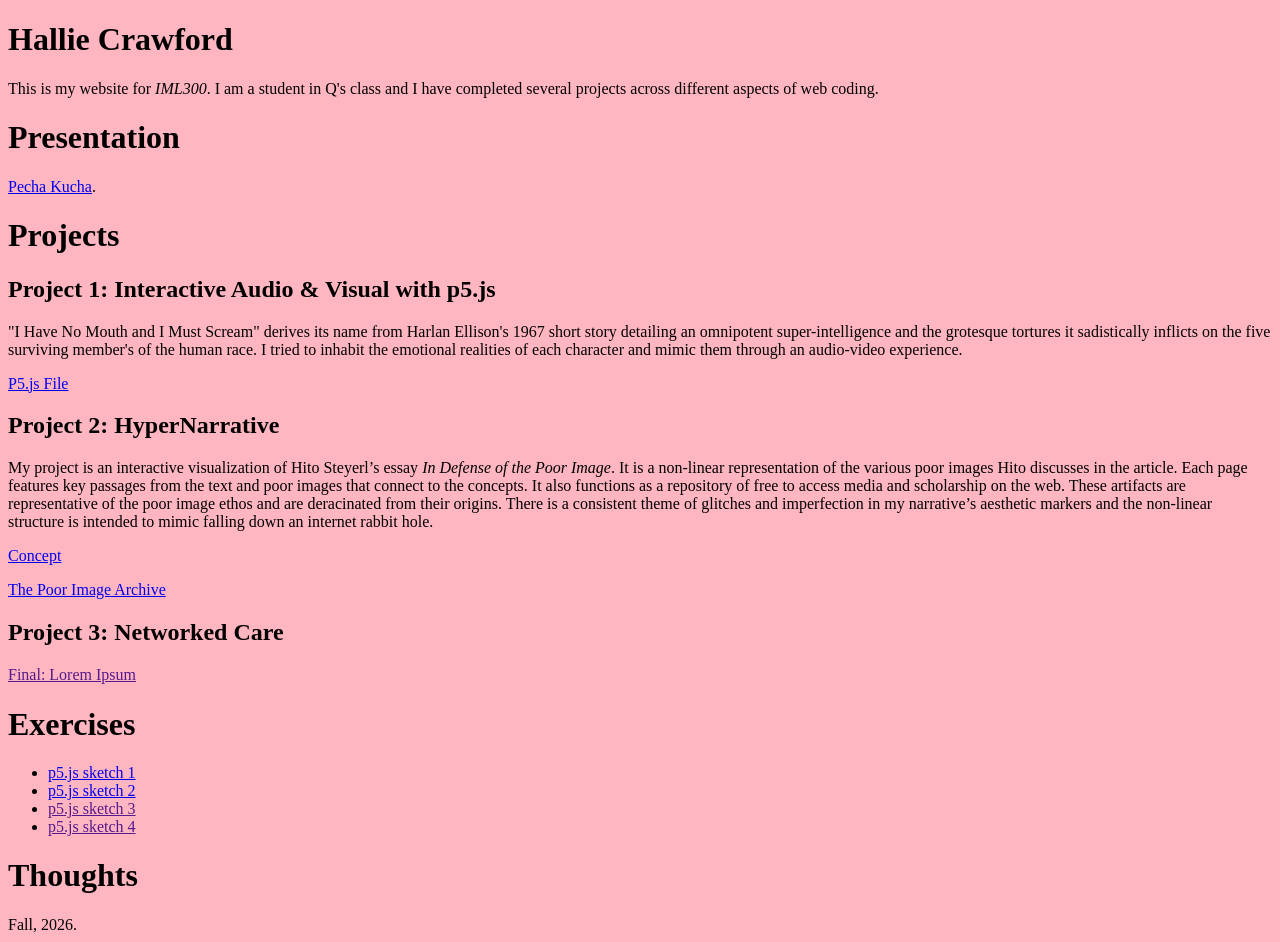
<file: Archive/index.html>
<!DOCTYPE html>
<html>
  <head>
    <meta charset="UTF-8" />
    <title>Hallie's Homepage</title>
  </head>

  <body>
    <body style="background-color: lightpink;">

</body>
    <div>
      <h1>Hallie Crawford</h1>
      <p>
        This is my website for <i>IML300</i>. I am a student in Q's class and I have completed several projects across different aspects of web coding.
      </p>
    </div>

    <div>
      <h1>Presentation</h1>
     <p><a href="https://docs.google.com/presentation/d/1ZiZC4xlVh_9MObLnaEwjDadaSevzupGT395gIhr16mw/edit?usp=sharing">Pecha Kucha</a>.</p>
    </div>

    <div>
      <h1>Projects</h1>
      <h2>Project 1: Interactive Audio & Visual with p5.js</h2>
      <p>"I Have No Mouth and I Must Scream" derives its name from Harlan Ellison's 1967 short story detailing an omnipotent super-intelligence and the grotesque tortures it sadistically inflicts on the five surviving member's of the human race. I tried to inhabit the emotional realities of each character and mimic them through an audio-video experience.</p>
      <p><a href="https://thecomposingrooms.com/research/reading/2013/e-flux_Hito%20Steyerl_15.pdf">P5.js File</a></p>
      <h2>Project 2: HyperNarrative</h2>
      <p>My project is an interactive visualization of Hito Steyerl’s essay <i>In Defense of the Poor Image</i>. It is a non-linear representation of the various poor images Hito discusses in the article. Each page features key passages from the text and poor images that connect to the concepts. It also functions as a repository of free to access media and scholarship on the web. These artifacts are representative of the poor image ethos and are deracinated from their origins. There is a consistent theme of glitches and imperfection in my narrative’s aesthetic markers and the non-linear structure is intended to mimic falling down an internet rabbit hole.</p>
      <p><a href="https://docs.google.com/document/d/1A7jEGrxZsZeX8aRWegC81qNX59wS7s9YS8ULY3oFLEM/edit?usp=sharing">Concept</a></p>
      <p><a href="https://lhcrawfo-glitch.github.io/IML300/Project-2/index.html">The Poor Image Archive</a></p>
      <h2>Project 3: Networked Care</h2>
      <a href="">Final: Lorem Ipsum</a>
    </div>

    <div>
      <h1>Exercises</h1>
      <ul>
        <li><a href="https://editor.p5js.org/Hcraw/sketches/_-SPQxUYH">p5.js sketch 1</a></li>
        <li><a href="https://editor.p5js.org/Hcraw/sketches/DL5yGQPXf">p5.js sketch 2</a></li>
        <li><a href="">p5.js sketch 3</a></li>
        <li><a href="">p5.js sketch 4</a></li>
      </ul>
    </div>

    <!--add a h1 element called 'Thoughts' Below-->
    <h1>Thoughts</h1>

    <footer>Fall, 2026.</footer>
  </body>
</html>
</file>
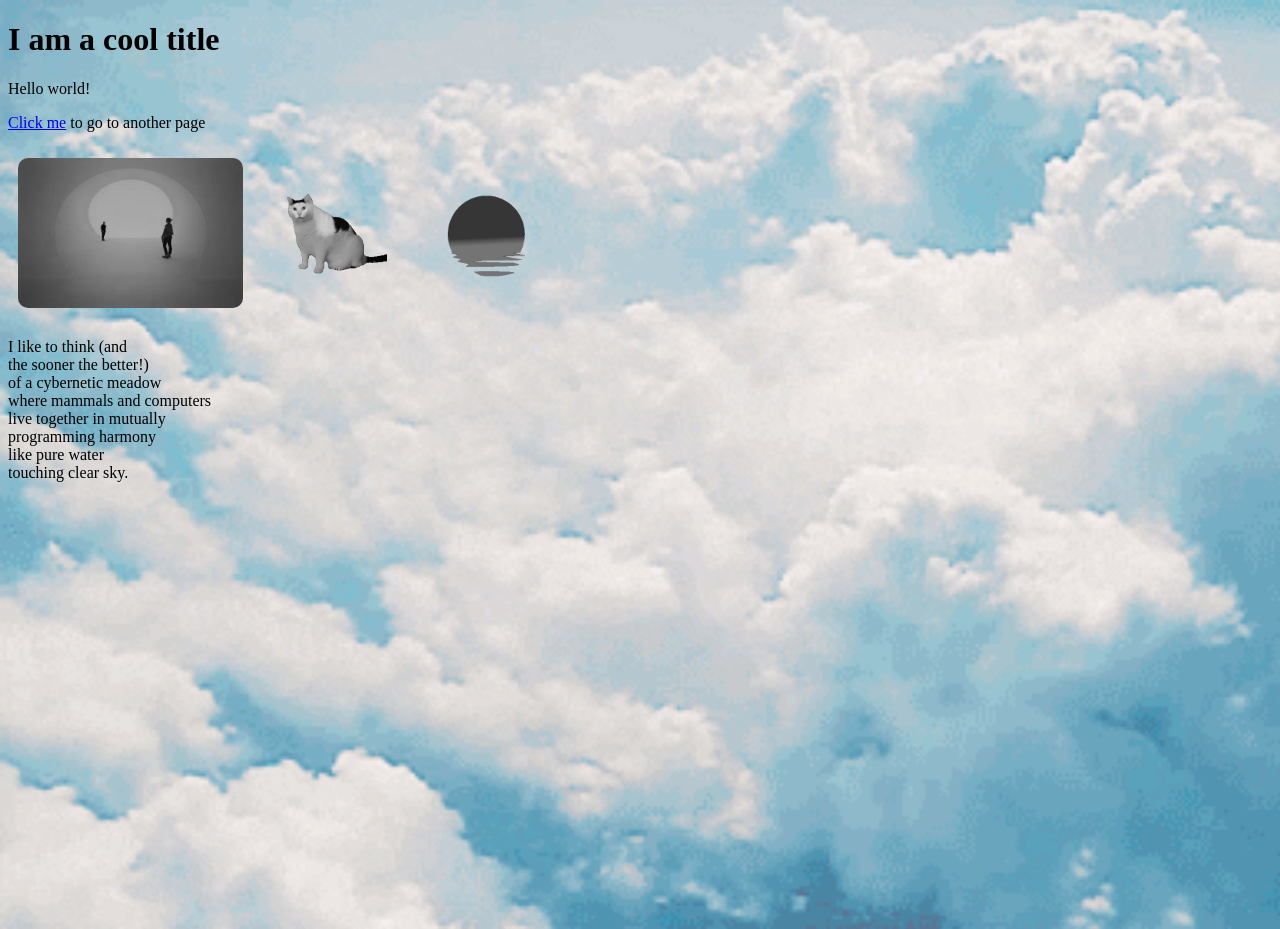
<file: html-portrait/index.html>
<!DOCTYPE html>
<html lang="en">
  <head>
    <meta charset="UTF-8" />
    <meta name="viewport" content="width=device-width, initial-scale=1.0" />
    <title>HTML demo</title>
    <link rel="stylesheet" href="style.css" />
  </head>
  <body>
    <h1>I am a cool title</h1>
    <p>Hello world!</p>
    <p><a href="page-2.html">Click me</a> to go to another page</p>
    <img src="assets/1.jpg" />
    <img src="assets/cat.gif" />
    <img src="assets/sunset.gif" />

    <p id="p1">
      I like to think (and<br />
      the sooner the better!)<br />
      of a cybernetic meadow<br />
      where mammals and computers<br />
      live together in mutually<br />
      programming harmony<br />
      like pure water<br />
      touching clear sky.
    </p>

    <!--     add an image of your choice below -->

    <!--     add a paragraph of your choice below -->

    <!--     add a link of your choice below -->

    <!--    create a third html page in this project -->
  </body>
</html>
</file>
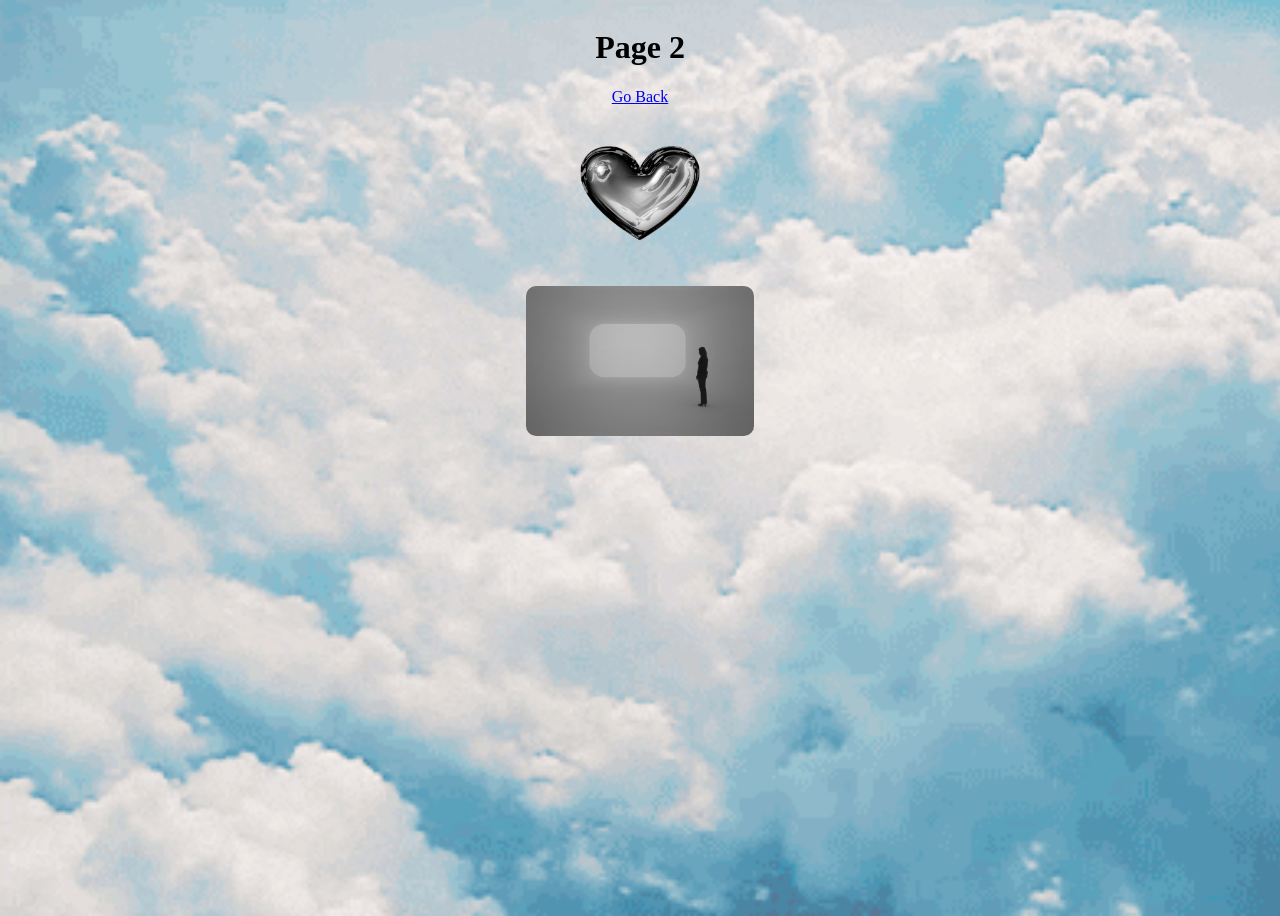
<file: html-portrait/page-2.html>
<!DOCTYPE html>
<html lang="en">
  <head>
    <meta charset="UTF-8" />
    <meta name="viewport" content="width=device-width, initial-scale=1.0" />
    <title>HTML demo</title>
    <link rel="stylesheet" href="style.css" />
  </head>
  <body class="specialCenter">
    <h1>Page 2</h1>
    <a href="index.html">Go Back</a>
    <img src="assets/heart.webp" />
    <img src="assets/2.jpg" />
  </body>
</html>
</file>
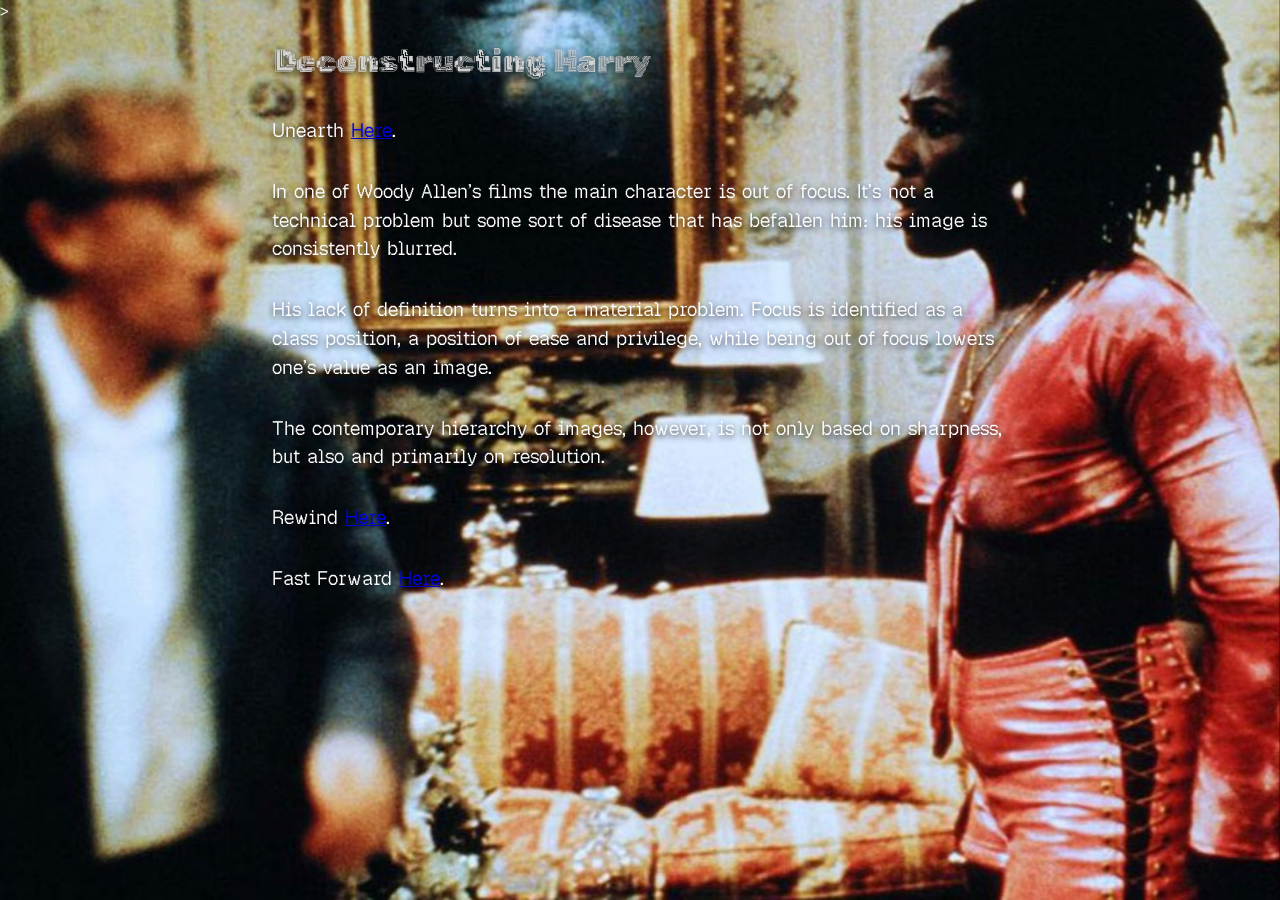
<file: Project-2/page1.html>
<!DOCTYPE html>
<html lang="en">
    <head>
        <meta charset="UTF-8" />
        <link rel="stylesheet" href="style.css">
        <title>PoorImageArchivePage1</title>
    </head>
    <body>
        <img src="Harry.jpeg" 
              >
        <sketch>></sketch>
    <p id="text">Deconstructing Harry</p>
        <p>Unearth <a href="https://www.youtube.com/watch?v=ur54Zb5_oog">Here</a>.</p>
        <p>In one of Woody Allen’s films the main character is out of focus. It’s not a technical problem but some sort of disease that has befallen him: his image is consistently blurred.</p>
        <p>His lack of definition turns into a material problem. Focus is identified as a class position, a position of ease and privilege, while being out of focus lowers one’s value as an image.</p>
        <p>The contemporary hierarchy of images, however, is not only based on sharpness, but also and primarily on resolution.</p>
    <p>Rewind <a href="index.html">Here</a>.</p>
    <p>Fast Forward <a href="page2.html">Here</a>.</p>
    </body>
</html>
</file>
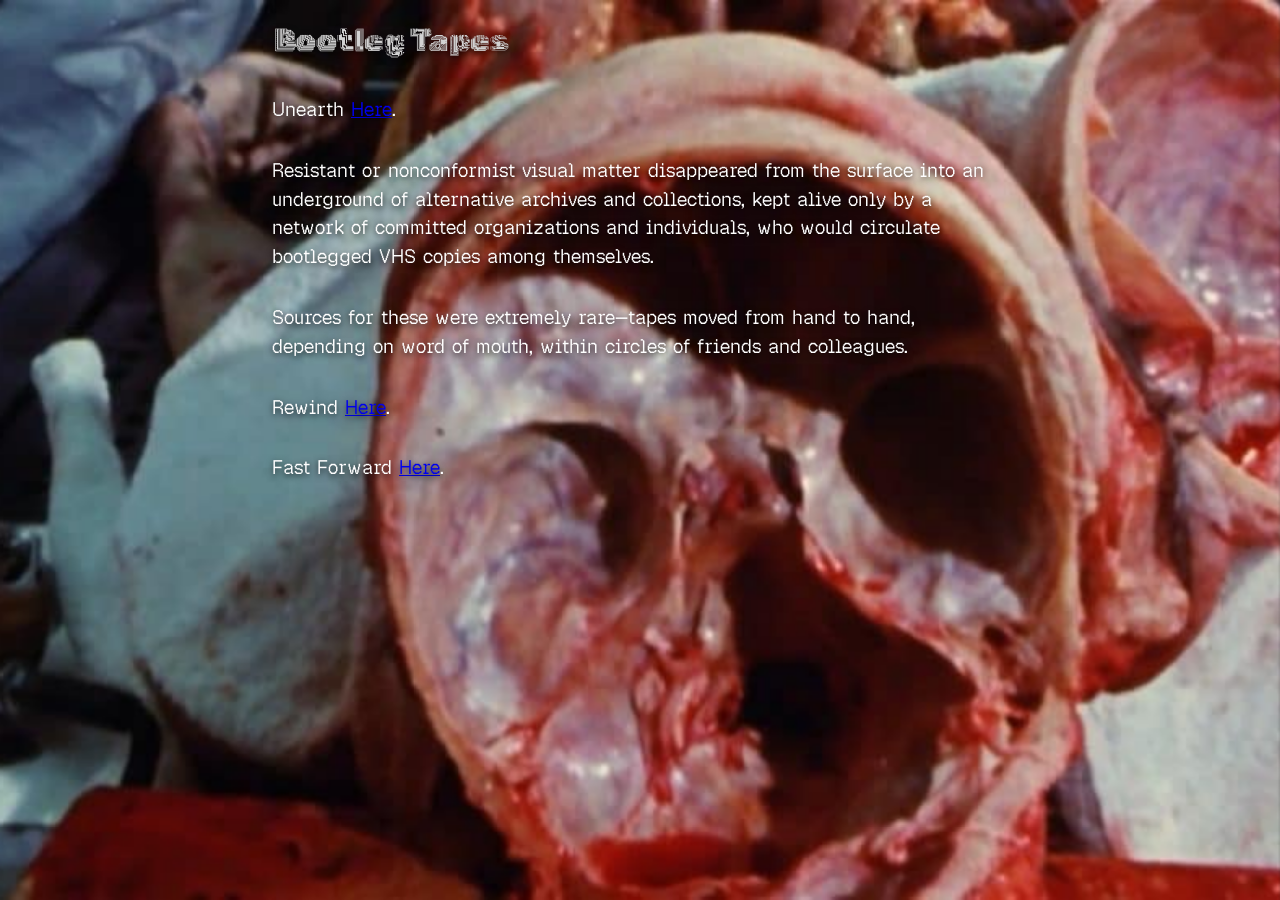
<file: Project-2/page2.html>
<!DOCTYPE html>
<html lang="en">
    <head>
        <meta charset="UTF-8" />
         <link rel="stylesheet" href="style.css">
        <title>PoorImageArchivePage2</title>
    </head>
    <body>
        <img src="facesofdeath.jpeg" 
              >
    <p id="text">Bootleg Tapes</p>
        <p>Unearth <a href="https://www.youtube.com/watch?v=wgogc_mzyK8&list=PLukJhqAl84El0q2XkyecIdTjvfolmDnek&rco=1">Here</a>.</p>
        <p>Resistant or nonconformist visual matter disappeared from the surface into an underground of alternative archives and collections, kept alive only by a network of committed organizations and individuals, who would circulate bootlegged VHS copies among themselves.</p>
        <p>Sources for these were extremely rare—tapes moved from hand to hand, depending on word of mouth, within circles of friends and colleagues.</p>
    <p>Rewind <a href="page1.html">Here</a>.</p>
    <p>Fast Forward <a href="page3.html">Here</a>.</p>
    </body>
</html>
</file>
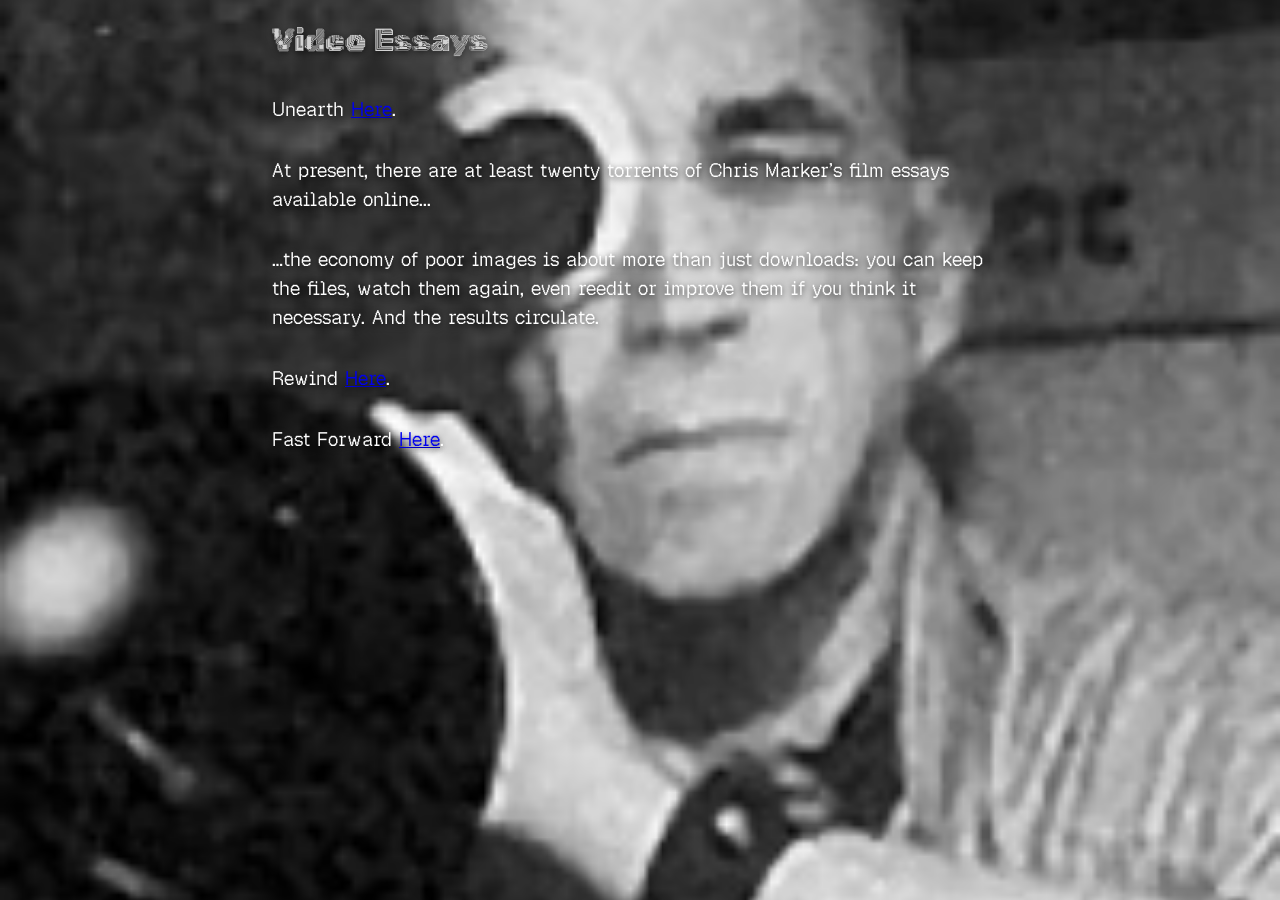
<file: Project-2/page3.html>
<!DOCTYPE html>
<html lang="en">
    <head>
        <meta charset="UTF-8" />
         <link rel="stylesheet" href="style.css">
        <title>PoorImageArchivePage3</title>
    </head>
    <body>
        <img src="chrismarker.jpeg" 
              >
     <p id="text">Video Essays</p>
        <p>Unearth <a href="https://www.youtube.com/watch?v=LeiMinfuBoY">Here</a>.</p>
        <p>At present, there are at least twenty torrents of Chris Marker’s film essays available online...</p>
        <p>…the economy of poor images is about more than just downloads: you can keep the files, watch them again, even reedit or improve them if you think it necessary. And the results circulate.</p>
    <p>Rewind <a href="page2.html">Here</a>.</p>
    <p>Fast Forward <a href="page4.html">Here</a>.</p>
    </body>
</html>
</file>
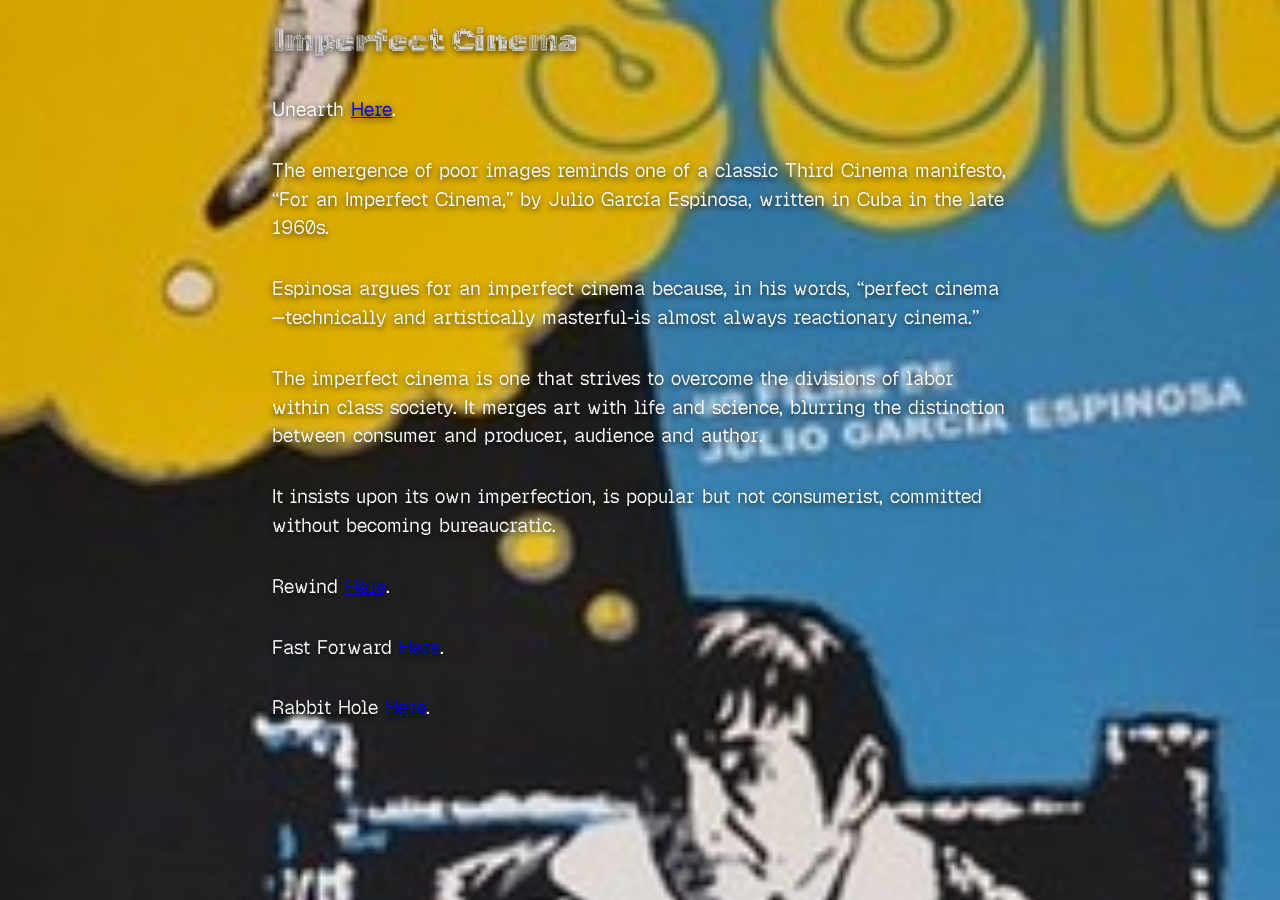
<file: Project-2/page4.html>
<!DOCTYPE html>
<html lang="en">
    <head>
        <meta charset="UTF-8" />
        <link rel="stylesheet" href="style.css">
        <title>PoorImageArchivePage4</title>
    </head>
    <body>
        <img src="espinosa.jpeg" 
              >
    <p id="text">Imperfect Cinema</p>
        <p>Unearth <a href="https://www.ejumpcut.org/archive/onlinessays/JC20folder/ImperfectCinema.html">Here</a>.</p>
        <p>The emergence of poor images reminds
one of a classic Third Cinema manifesto, “For an
Imperfect Cinema,” by Julio García Espinosa,
written in Cuba in the late 1960s.</p>
        <p>Espinosa argues
for an imperfect cinema because, in his words,
“perfect cinema—technically and artistically masterful-is almost always reactionary cinema.”</p>
        <p>The imperfect cinema is one that strives to overcome the divisions of labor within class society. It merges art with life and science, blurring the distinction between consumer and producer, audience and author.</p>
        <p>It insists upon its own imperfection, is popular but not consumerist, committed without becoming bureaucratic.</p>
    <p>Rewind <a href="page3.html">Here</a>.</p>
    <p>Fast Forward <a href="page7.html">Here</a>.</p>
    <p>Rabbit Hole <a href="page5.html">Here</a>.</p>
    </body>
</html>
</file>
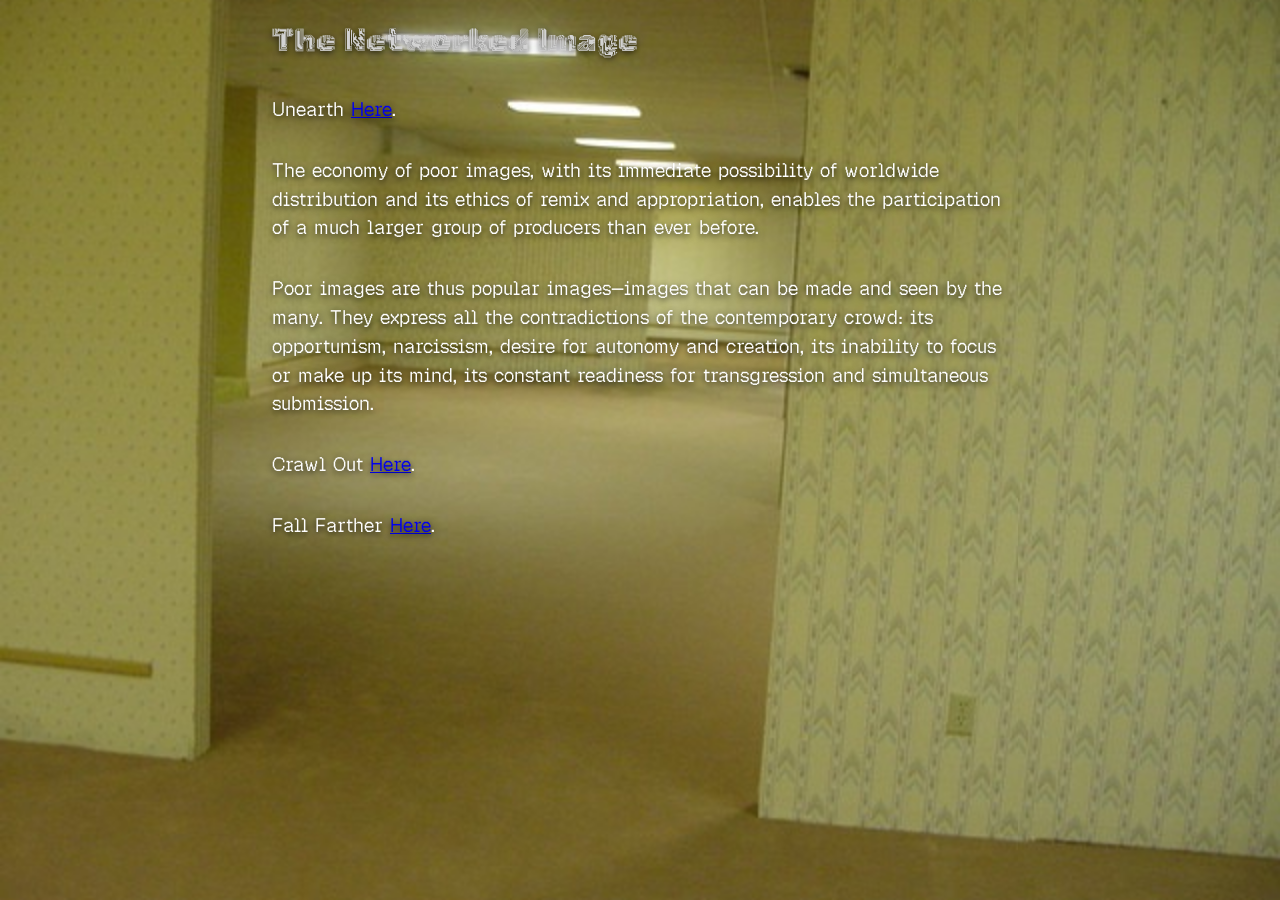
<file: Project-2/page5.html>
<!DOCTYPE html>
<html lang="en">
    <head>
        <meta charset="UTF-8" />
         <link rel="stylesheet" href="style.css">
        <title>PoorImageArchivePage5</title>
    </head>
    <body>
        <img src="backrooms1.jpeg" 
              >
    <p id="text">The Networked Image</p>
        <p>Unearth <a href="https://www.youtube.com/watch?v=H4dGpz6cnHo">Here</a>.</p>
        <p>The economy of poor images, with its immediate possibility of worldwide distribution and its ethics of remix and appropriation, enables the participation of a much larger group of producers than ever before.</p>
        <p>Poor images are thus popular images—images
that can be made and seen by the many. They
express all the contradictions of the contemporary
crowd: its opportunism, narcissism, desire for
autonomy and creation, its inability to focus or make
up its mind, its constant readiness for transgression
and simultaneous submission.</p>
    <p>Crawl Out <a href="page4.html">Here</a>.</p>
    <p>Fall Farther <a href="page6.html">Here</a>.</p>
    </body>
</html>
</file>
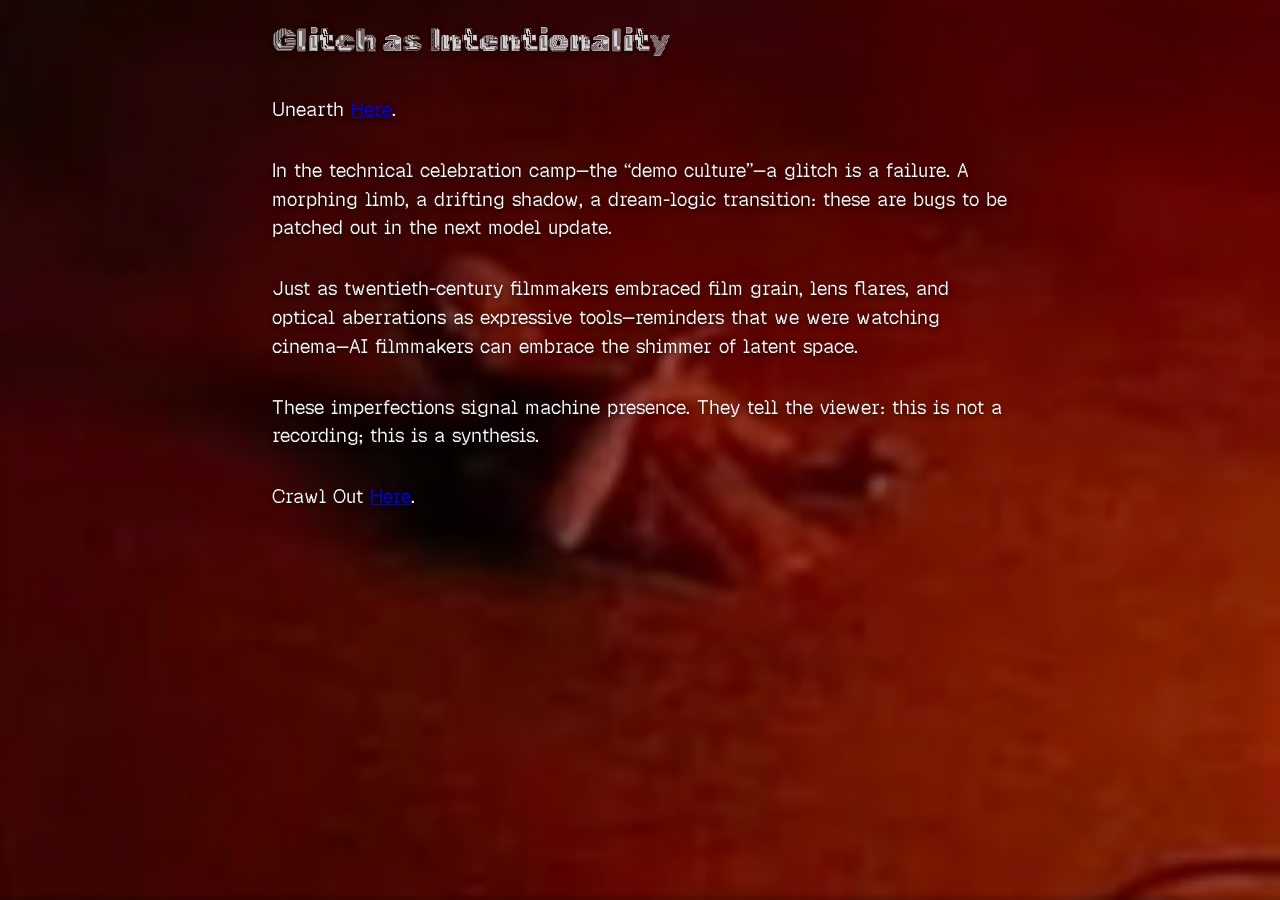
<file: Project-2/page6.html>
<!DOCTYPE html>
<html lang="en">
    <head>
        <meta charset="UTF-8" />
         <link rel="stylesheet" href="style.css">
        <title>PoorImageArchivePage6</title>
    </head>
    <body>
        <img src="backrooms2.jpeg" 
              >
     <p id="text">Glitch as Intentionality</p>
        <p>Unearth <a href="https://chaires.center/2026/02/08/glitch-as-texture-an-excerpt-from-ai-cinematic-realism/">Here</a>.</p>
    <p>In the technical celebration camp—the “demo culture”—a glitch is a failure. A morphing limb, a drifting shadow, a dream-logic transition: these are bugs to be patched out in the next model update.</p>
    <p>Just as twentieth-century filmmakers embraced film grain, lens flares, and optical aberrations as expressive tools—reminders that we were watching cinema—AI filmmakers can embrace the shimmer of latent space.</p>
       <p>These imperfections signal machine presence. They tell the viewer: this is not a recording; this is a synthesis.</p> 
        <p>Crawl Out <a href="page5.html">Here</a>.</p>
    </body>
</html>
</file>
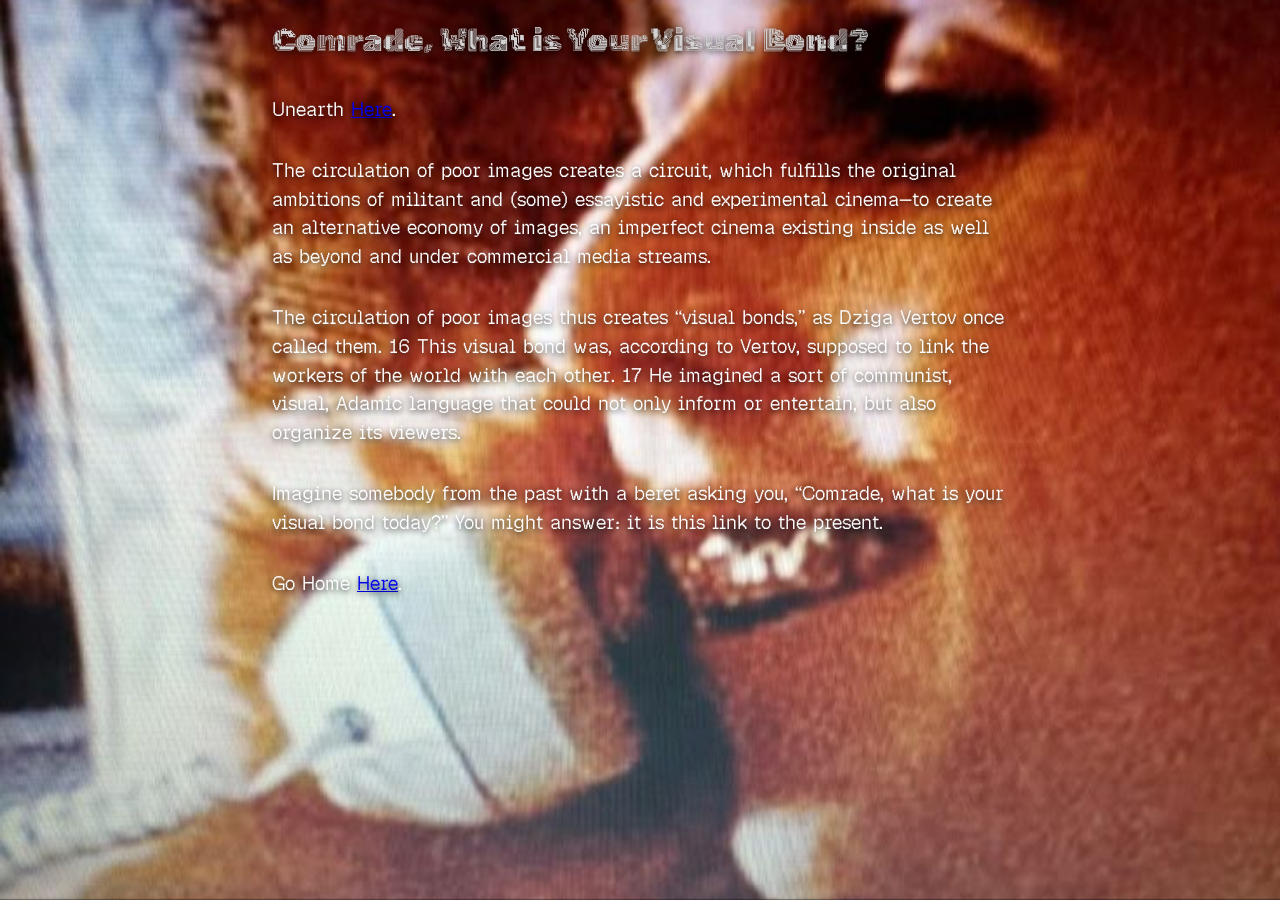
<file: Project-2/page7.html>
<!DOCTYPE html>
<html lang="en">
    <head>
        <meta charset="UTF-8" />
        <link rel="stylesheet" href="style.css">
        <title>PoorImageArchivePage7</title>
    </head>
    <body>
        <img src="gummo.jpeg" 
              >
    <p id="text">Comrade, What is Your Visual Bond?</p>
        <p>Unearth <a href="https://www.effedupmovies.com/gummo-1997/">Here</a>.</p>
    <p>The circulation of poor images creates a
circuit, which fulfills the original ambitions of
militant and (some) essayistic and experimental
cinema—to create an alternative economy of
images, an imperfect cinema existing inside as well
as beyond and under commercial media streams.</p>
        <p>The circulation of poor images thus creates
“visual bonds,” as Dziga Vertov once called them. 16
This visual bond was, according to Vertov, supposed
to link the workers of the world with each other. 17
He imagined a sort of communist, visual, Adamic
language that could not only inform or entertain,
but also organize its viewers.</p>
        <p>Imagine somebody from the past with a beret
asking you, “Comrade, what is your visual bond
today?”
You might answer: it is this link to the present.</p>
        <p>Go Home <a href="index.html">Here</a>.</p>
    </body>
</html>
</file>
<file: html-portrait/style.css>
body {
  background-image: url("assets/sky.gif");
  background-size: cover;
  height: 100vh;
}

img {
  height: 150px;
  border-radius: 20px;
  padding: 10px;
  transition: 1s;
  filter: grayscale(100%);
  /*      border: 3px solid blue; */
}

img:hover {
  height: 400px;
  filter: grayscale(0%);
  /*   border: 1px solid red; */
}

p:hover {
  /*   transform: rotate(5deg); */
  letter-spacing: 1em;
}

.specialCenter {
  display: flex;
  flex-direction: column;
  align-items: center;
}

h1,
a {
  animation: coolAnimation 3s infinite;
}

#p1 {
  animation: coolAnimation 5s infinite;
}

@keyframes coolAnimation {
  0% {
    color: red;
  }
  50% {
    color: green;
  }
  100% {
    color: blue;
  }
}
</file>
<file: Project-2/style.css>
p:hover {
  color: white
}
@font-face {
  font-family: "MyFont";
  src: url("pixelfont/Geist_Pixel/GeistPixel-Regular-VariableFont_ELSH.ttf") format("truetype");
  font-weight: normal;
  font-style: normal;
  font-display: swap;
}

@font-face {
  font-family: "MyFont2";
  src: url("Rubik_Broken_Fax/RubikBrokenFax-Regular.ttf") format("truetype");
  font-weight: normal;
  font-style: normal;
  font-display: swap;
}

body {
  background-color: black;
  margin: 0;
  padding: 0;
  width: 100%;
  height: 100%;
}
* {
  box-sizing: border-box;
}
 
html,
body {
  margin: 0;
  padding: 0;
  width: 100%;
  height: 100%;
}
 
body {
  position: relative;
  overflow-x: hidden;
  font-family: "MyFont";
  color: #fff;
  background: #000;
}

#text {
  color: lightgrey;
  font-size: 2rem;
  font-family: "MyFont2";
}
 
/* Every image on every page fills the screen and stays centered */
img {
  position: fixed;
  top: 50%;
  left: 50%;
  width: 100vw;
  height: 100vh;
  margin: 0;
  padding: 0;
  transform: translate(-50%, -50%);
  object-fit: cover;      /* use "contain" to show the whole image instead */
  object-position: center;
  z-index: -1;            /* sits behind the text */
}
 
/* Body text overlays the image */
h1, h2, h3, p, div, section, article, main {
  position: relative;
  z-index: 1;
}
 
h1, h2, h3, p {
  margin: 0;
  padding: 1rem 2rem;
  text-shadow: 0 2px 6px rgba(0, 0, 0, 0.8); /* keeps text readable over any image */
}
 
h1 {
  text-align: center;
  font-size: 3rem;
  padding-top: 20vh;
}
 
p {
  max-width: 800px;
  margin: 0 auto;
  font-size: 1.2rem;
  line-height: 1.5;
}
</file>
